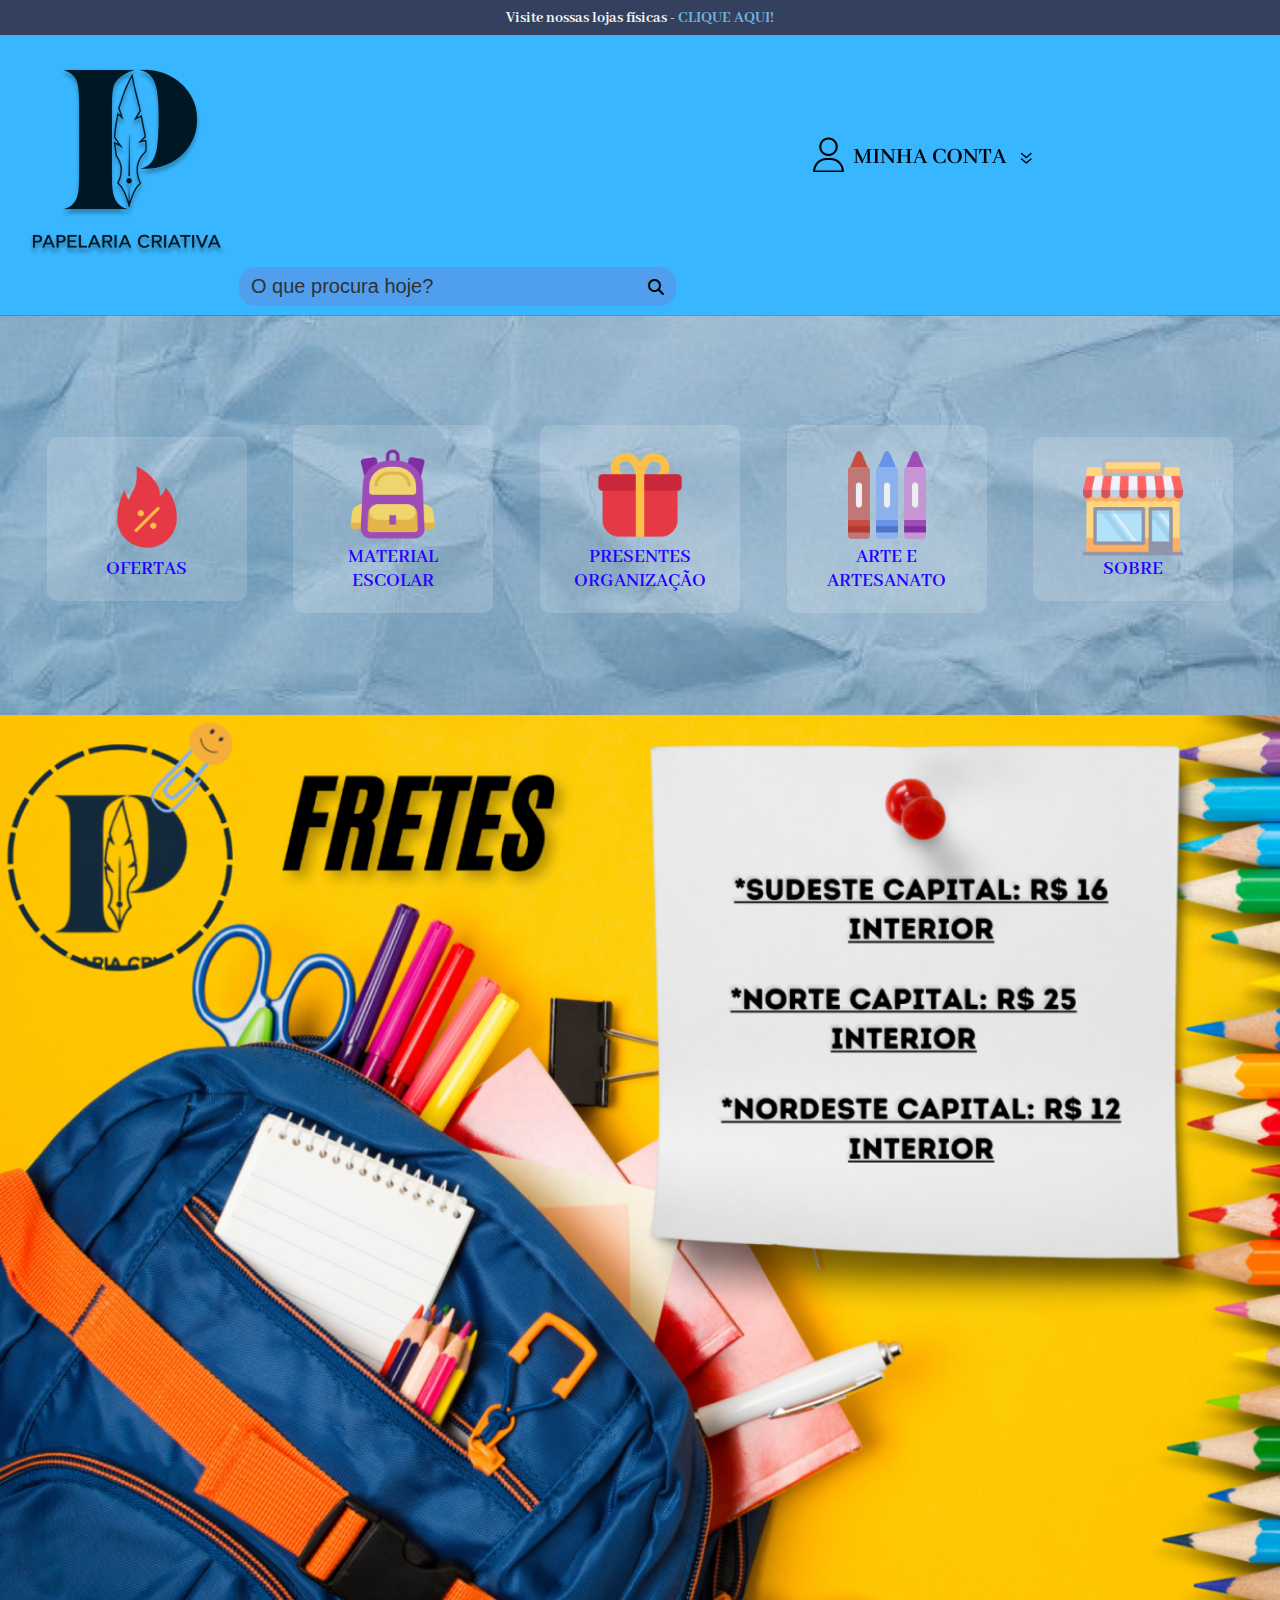
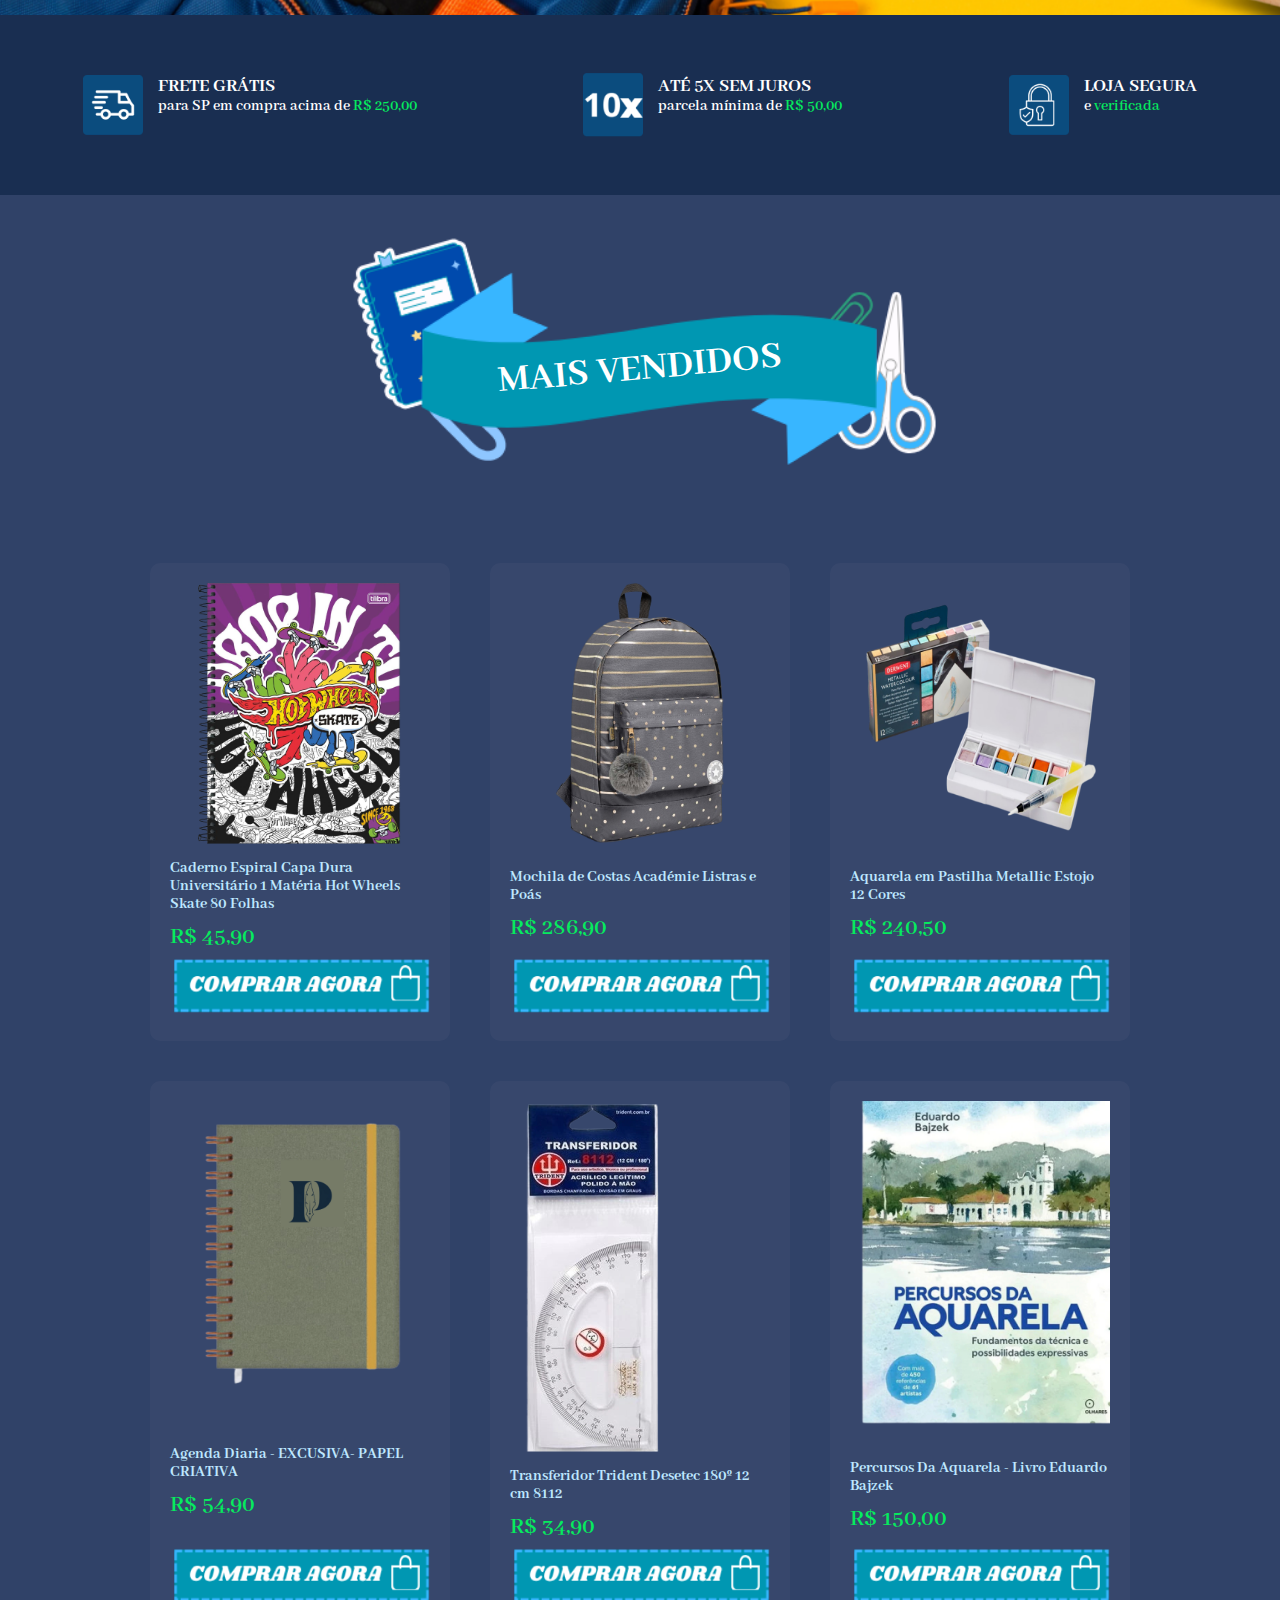
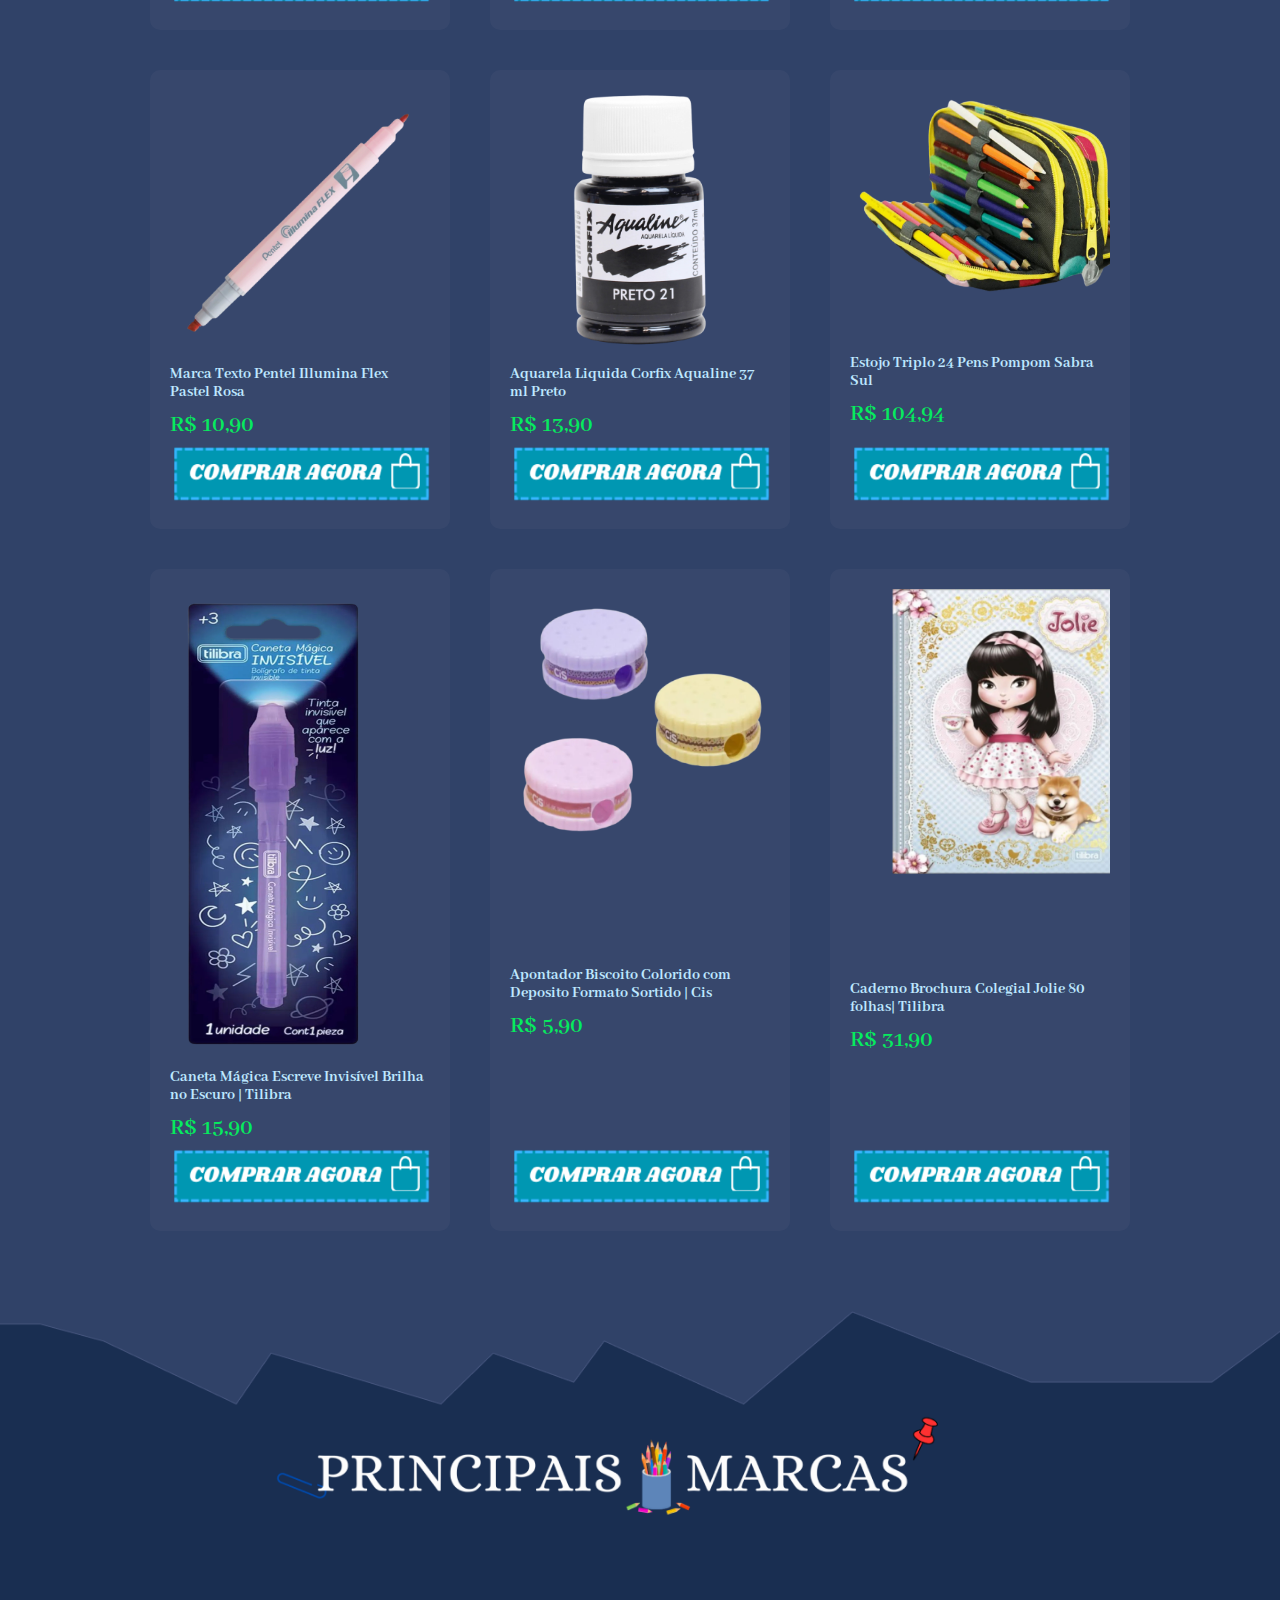
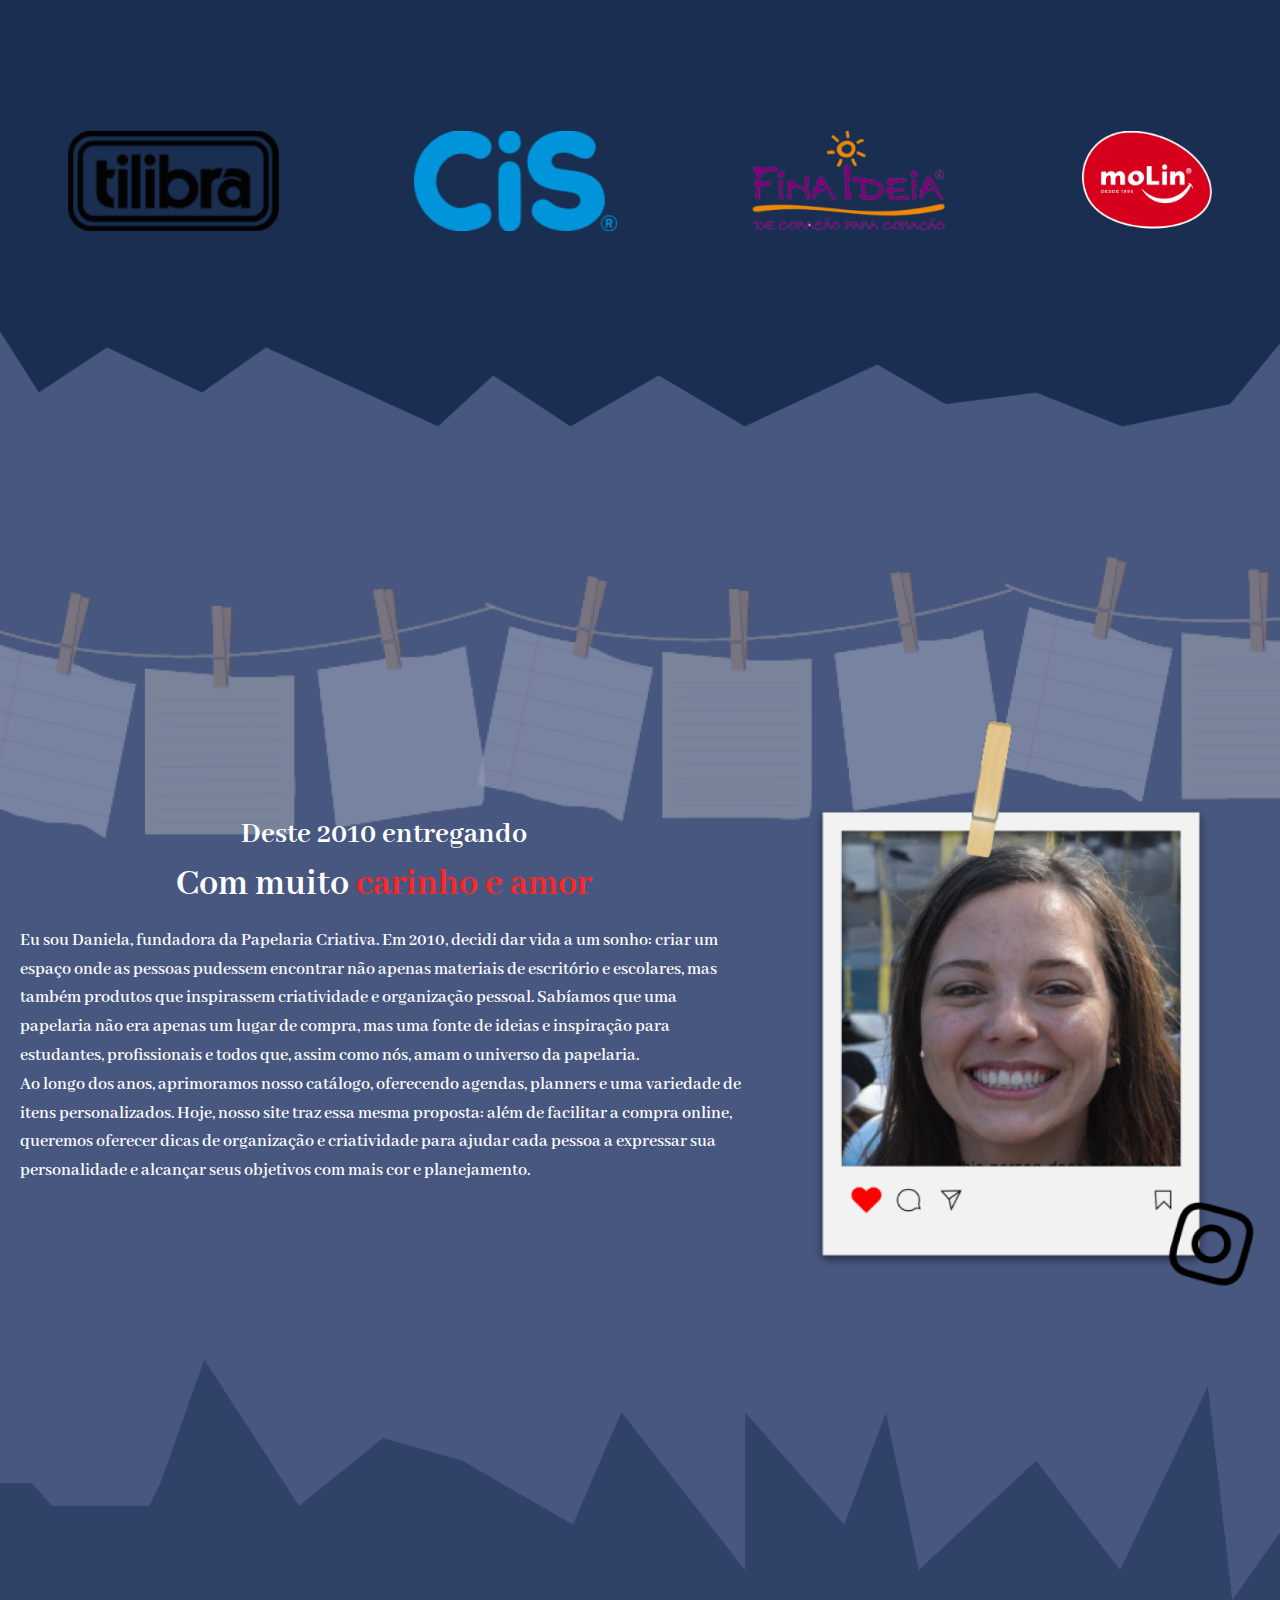
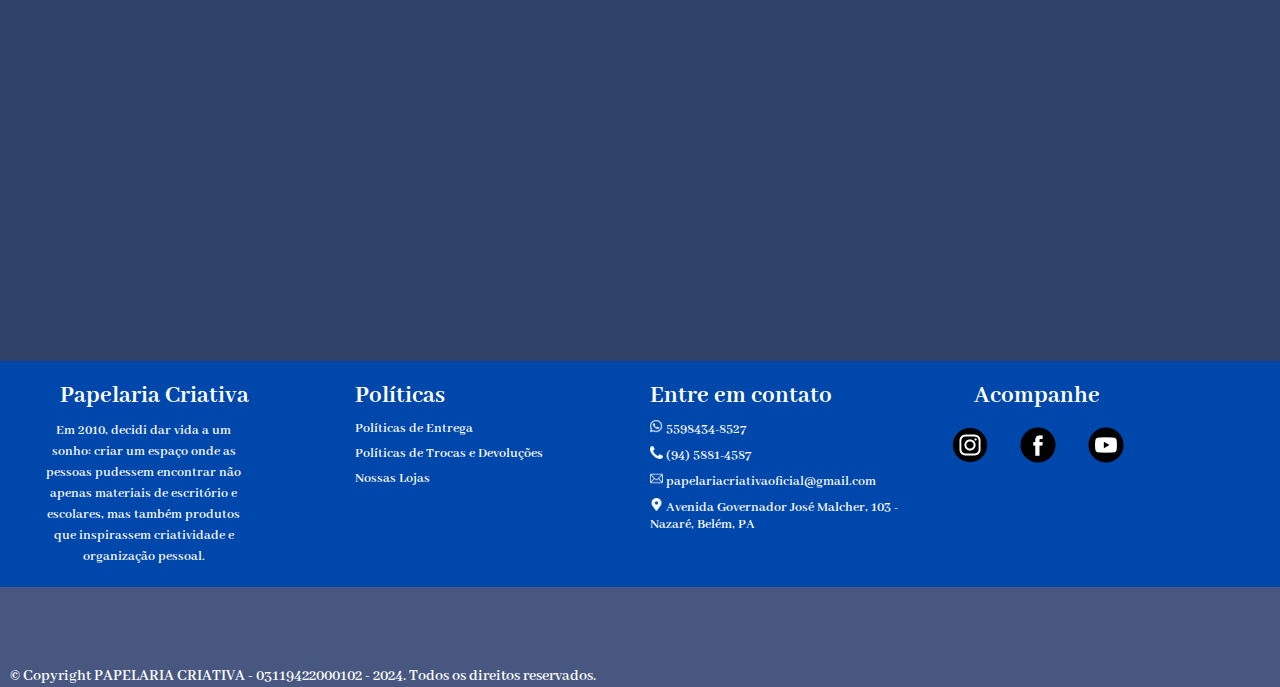
<file: index.html>
<!DOCTYPE html>
<html lang="pt-br">
<head>
    <meta name="viewport" content="width=device-width, initial-scale=1.0">
    <meta charset="UTF-8">
    <link rel="stylesheet" href="estilo.css">
    <title>Site</title>
    <link href="https://cdnjs.cloudflare.com/ajax/libs/font-awesome/6.4.0/css/all.min.css" rel="stylesheet"> 
    <link href="https://fonts.googleapis.com/css2?family=Abhaya+Libre:wght@400;500;600;700;800&display=swap" rel="stylesheet">

    
</head>
<body>
    <div id="visita">
        <h4>Visite nossas lojas físicas - <a href="#">CLIQUE AQUI!</a></h4>
    </div>

   <header id="topo">
        <img class="logo" src="imagens/logo.png">
        <div class="minhaconta">
            <a href="login/index.html" target="_blank">
                <img src="imagens/minhaconta.png" alt="Minha Conta">
            </a>
            
        </div>
        <div class="pesquisa">
            <div class="container">
                <div class="input-wrapper">
                    <input placeholder="O que procura hoje?" />
                    <i class="fa fa-search"></i>
                </div>
            </div>
        </div>
   </header>

    <nav id="menu">
        <div class="background">
        <ul>
            <li><img src="icones/ofertas.png"><a href="#">OFERTAS</a></li>
            <li> <img src="icones/mochila.png"><a href="#">MATERIAL <br>ESCOLAR</br></a></li>
            <li><img src="icones/presente.png"><a href="#">PRESENTES <br>ORGANIZAÇÃO</br></a></li>
            <li><img src="icones/gis.png"><a href="#">ARTE E <br>ARTESANATO</br></a></li>
            <li><img src="icones/loja.png"><a href="#">SOBRE</a></li>
        </ul>
        </div>
    </nav>
    <div id="banner">
    </div>

    <div class="areafrete">
        <div class="item">
            <img src="icones/delivery 1.png">
            <div class="texto">
                <h3>FRETE GRÁTIS</h3>
                <p>para SP em compra acima de <span class="verde">R$ 250,00</span></p>
            </div>
        </div>
        <div class="item">
            <img src="icones/10 (1) 1.png">
            <div class="texto">
                <h3>ATÉ 5X SEM JUROS</h3>
                <p>parcela mínima de <span class="verde">R$ 50,00</span></p>
            </div>
        </div>
        <div class="item">
            <img src="icones/security-lock (1) 1.png">
            <div class="texto">
                <h3>LOJA SEGURA</h3>
                <p>e <span class="verde">verificada</span></p>
            </div>
        </div>
    </div>
    
    <div class="vendabanner">
        <img src="imagens/vendido1.png">
    </div>
    <h2 class="textovenda">MAIS VENDIDOS</h2>
    
    <div class="containerr">
        <div class="products">
         
            <div class="product">
                <div class="image">
                    <img src="produtos/caderno1.png">
                </div>
                <div class="namePrice">
                    <h3>Caderno Espiral Capa Dura Universitário 
                        1 Matéria Hot Wheels Skate 80 Folhas 
                    </h3>
                    <span>R$ 45,90</span>
                </div>
                <div class="buy">
                    <button><img src="produtos/botaodecompra.png"></button>
                </div>
            </div>
    
            <div class="product">
                <div class="image">
                    <img src="produtos/mochila.png">
                </div>
                <div class="namePrice">
                    <h3>Mochila de Costas Académie Listras e Poás
                    </h3>
                    <span>R$ 286,90</span>
                </div>
                <div class="buy">
                    <button><img src="produtos/botaodecompra.png" alt="Comprar"></button>
                </div>
            </div>
    
            <div class="product">
                <div class="image">
                    <img src="produtos/tinta.png">
                </div>
                <div class="namePrice">
                    <h3>Aquarela em Pastilha Metallic Estojo 12 Cores
                    </h3>
                    <span>R$ 240,50</span>
                </div>
                <div class="buy">
                    <button><img src="produtos/botaodecompra.png"></button>
                </div>
            </div>

            <div class="product">
                <div class="image">
                    <img src="produtos/cadernoexclusivo.png">
                </div>
                <div class="namePrice">
                    <h3>Agenda Diaria - EXCUSIVA- PAPEL CRIATIVA
                    </h3>
                    <span>R$ 54,90</span>
                </div>
                <div class="buy">
                    <button><img src="produtos/botaodecompra.png"></button>
                </div>
            </div>

            <div class="product">
                <div class="image">
                    <img src="produtos/transferidor.png">
                </div>
                <div class="namePrice">
                    <h3>Transferidor Trident
                        Desetec 180º 12 cm 8112
                    </h3>
                    <span>R$ 34,90</span>
                </div>
                <div class="buy">
                    <button><img src="produtos/botaodecompra.png" alt="Comprar"></button>
                </div>
            </div>
    
            <div class="product">
                <div class="image">
                    <img src="produtos/aquarela.png">
                </div>
                <div class="namePrice">
                    <h3>Percursos Da Aquarela - Livro
                        Eduardo Bajzek
                    </h3>
                    <span>R$ 150,00</span>
                </div>
                <div class="buy">
                    <button><img src="produtos/botaodecompra.png"></button>
                </div>
            </div>

            <div class="product">
                <div class="image">
                    <img src="produtos/marcatexto.png">
                </div>
                <div class="namePrice">
                    <h3>Marca Texto Pentel Illumina Flex Pastel Rosa
                    </h3>
                    <span>R$ 10,90</span>
                </div>
                <div class="buy">
                    <button><img src="produtos/botaodecompra.png"></button>
                </div>
            </div>

            <div class="product">
                <div class="image">
                    <img src="produtos/aqualina.png">
                </div>
                <div class="namePrice">
                    <h3>Aquarela Liquida Corfix Aqualine 37 ml Preto
                    </h3>
                    <span>R$ 13,90</span>
                </div>
                <div class="buy">
                    <button><img src="produtos/botaodecompra.png" alt="Comprar"></button>
                </div>
            </div>
    
            <div class="product">
                <div class="image">
                    <img src="produtos/estojolapis.png">
                </div>
                <div class="namePrice">
                    <h3>Estojo Triplo 24 Pens Pompom Sabra Sul
                    </h3>
                    <span>R$ 104,94</span>
                </div>
                <div class="buy">
                    <button><img src="produtos/botaodecompra.png"></button>
                </div>
            </div>

            <div class="product">
                <div class="image">
                    <img src="produtos/canetaluz.png">
                </div>
                <div class="namePrice">
                    <h3>Caneta Mágica Escreve Invisível Brilha no Escuro | Tilibra
                    </h3>
                    <span>R$ 15,90</span>
                </div>
                <div class="buy">
                    <button><img src="produtos/botaodecompra.png"></button>
                </div>
            </div>
            
            <div class="product">
                <div class="image">
                    <img src="produtos/biscoitolapiseira.png">
                </div>
                <div class="namePrice">
                    <h3>Apontador Biscoito Colorido com Deposito Formato Sortido | Cis
                    </h3>
                    <span>R$ 5,90</span>
                </div>
                <div class="buy">
                    <button><img src="produtos/botaodecompra.png"></button>
                </div>
            </div>

            <div class="product">
                <div class="image">
                    <img src="produtos/caderno2.png">
                </div>
                <div class="namePrice">
                    <h3>Caderno Brochura Colegial Jolie 80 folhas| Tilibra
                    </h3>
                    <span>R$ 31,90</span>
                </div>
                <div class="buy">
                    <button><img src="produtos/botaodecompra.png"></button>
                </div>
            </div>
        </div>
    </div>

    <aside>
        <div id="fundo">
            <img src="imagens/vexcti.png" alt="Imagem de fundo">
            <img class="principais" src="imagens/principaismarcas.png" alt="Imagem principal">
        </div>
        <aside class="marcas">
        <img src="imagens/tilibra.png" alt="">
        <img src="imagens/cis.png" alt="">
        <img src="imagens/finideia.png" alt="">
        <img src="imagens/molin.png" alt="">
        </aside>
    </aside>

    <section class="infosdaniela">
        <div class="fundo2">
            <img src="imagens/fundodanmie.png" alt="">
        </div>
        <div class="textos">
            <h3>Deste 2010 entregando</h3>
            <h2>Com muito <span class="vermelho">carinho e amor</span></h2>
            <p>Eu sou Daniela, fundadora da Papelaria Criativa. Em 2010, decidi dar vida a um sonho: criar um espaço onde as pessoas pudessem encontrar não apenas materiais de escritório e escolares, mas também produtos que inspirassem criatividade e organização pessoal. Sabíamos que uma papelaria não era apenas um lugar de compra, mas uma fonte de ideias e inspiração para estudantes, profissionais e todos que, assim como nós, amam o universo da papelaria.
            <br>Ao longo dos anos, aprimoramos nosso catálogo, oferecendo agendas, planners e uma variedade de itens personalizados. Hoje, nosso site traz essa mesma proposta: além de facilitar a compra online, queremos oferecer dicas de organização e criatividade para ajudar cada pessoa a expressar sua personalidade e alcançar seus objetivos com mais cor e planejamento.</p>
        </div>
        <div id="daniela">
            <a href="https://www.instagram.com" target=”_blank”><img src="imagens/daniela.png"></a> 
        </div>
    </section>



    <footer class="rodape">
        <div class="coluna">
            <h3>Papelaria Criativa</h3>
            <p class="paragrafo">Em 2010, decidi dar vida a um sonho: criar um espaço onde as pessoas pudessem encontrar não apenas materiais de escritório e escolares, mas também produtos que inspirassem criatividade e organização pessoal.</p>
        </div>
        <div class="coluna">
            <h3>Políticas</h3>
            <ul>
                <li><a href="#">Políticas de Entrega</a></li>
                <li><a href="#">Políticas de Trocas e Devoluções</a></li>
                <li><a href="#">Nossas Lojas</a></li>
            </ul>
        </div>
        <div class="coluna">
            <h3>Entre em contato</h3>
            <ul>
                <li><img src="icones/whatsapp.png" alt="Telefone"> 5598434-8527</li>
                <li><img src="icones/tell.png" alt="Celular"> (94) 5881-4587</li>
                <li><img src="icones/mail 1.png" alt="E-mail"> papelariacriativaoficial@gmail.com</li>
                <li><img src="icones/local.png" alt="Endereço"> Avenida Governador José Malcher, 103 - Nazaré, Belém, PA</li>
            </ul>
        </div>
        <div class="coluna redes-sociais">
            <h3>Acompanhe</h3>
            <a href="https://www.instagram.com" target=”_blank”> <img src="icones/instagram (3) 1.png" alt="Instagram"></a>
            <a href="https://www.facebook.com" target=”_blank”><img src="icones/facebook 1.png" alt="Facebook"></a>
            <a href="https://www.youtube.com" target=”_blank”><img src="icones/youtube 1.png" alt="YouTube"></a>
        </div>
    </footer>
    <div class="finalufa">
       <p>© Copyright PAPELARIA CRIATIVA - 03119422000102 - 2024. Todos os direitos reservados.</p>
    </div>

</body>
</html>
</file>
<file: estilo.css>
*{
    margin: 0;
    padding: 0;
    box-sizing: border-box;
}

body{
    background-color: #304268;
    font-family: "Abhaya Libre", serif;
    font-weight: 600;
    font-style: normal;
}

#visita {
    color: #F6F7F8;
    width: 100%;
    height: 35px;
    background-color: #33415E;
    display: flex;
    justify-content: center;
    align-items: center;
    position: relative;
    z-index: 10;
}

#visita a {
    color: #75B2DB;
    text-decoration: none;
    pointer-events: auto;
    z-index: 20;
}

#visita a:hover {
    color: #258fd6;
}

#topo{
    width: 100%;
    height: 280px;
    background-color: #38B6FF;
}

.logo{
    max-width:800px;
    max-height:850px;
    position: relative;
    bottom: 20px;
}

.minhaconta {
    position: relative; 
    bottom: 200px;
    right: 150px;
    display: flex;
    justify-content: end;
    margin-top: 0; 

}

.minhaconta a {
    display: block;
    z-index: 20; /* Garante que o link fique acima da imagem */
}




.pesquisa{
    height: 100vh; 
    display: flex;
    align-items: center;
    justify-content:center;
    flex-wrap: nowrap;
    position: relative;
    bottom: 209%;
    right: 10%;
    padding: 0 5%; 
    
}

input::placeholder {
    color: #313131;
}
.input-wrapper{
    padding: 8px 12px;
    display: flex;
    align-items: center;
    gap: 6px;
    background-color: #ff04711f;
    border-radius: 16px;
    width: 80%; 
    max-width: 600px; 
    min-width: 200px; 
}

.input-wrapper i {
    color: #000000;
    cursor: pointer;
    
}

.input-wrapper input{
    background-color: transparent;
    border: none;
    color: #ffffff;
    font-size: 20px;
    width: 500px;
}

.input-wrapper input:focus-visible{
    outline: none;
}

@media (max-width: 768px) {
    .input-wrapper input {
        width: 80%; 
    }

    .pesquisa {
        flex-direction: column; 
        padding: 0 2%; 
    }
}



.background{
    background-image: url(imagens/papel\ amassado.png);
    background-size: cover;
    height: 400px;
    background-repeat: no-repeat;
}

#menu img{
    width: 100px;
    height: 100px;
    
}

#menu li:hover{
        transform: translateY(-15px);
}

#menu ul{
    display: flex;
    justify-content: space-evenly;
    align-items: center;
    list-style-type:none;
    position: relative;
    top: 110px;

}
#menu li{
    display: flex;
    align-items: center;
    flex-direction: column;
    text-align: center;
    position: relative;
    width: 200px; 
    background-color: rgba(255, 255, 255, 0.158);
    justify-content: space-between;
    padding: 20px;
    border-radius: 10px;
    transition: 0.3s;
    box-sizing: border-box;
}

#menu a{
    color: #2200FF;
    text-decoration: none;
    display: flex;
    align-items: center;
    flex-direction: column;
    font-size: 20px;
}

#banner{
    background-image: url(imagens/CRIATIVA.png);
    width: 100%;
    height: 100vh;
    background-size: cover;
    background-repeat: no-repeat;
    
}

.verde{
   color: #06EB5E;
}

.areafrete {
    display: flex; 
    justify-content: space-around; 
    align-items: center; 
    background-color: #192E51;
    height: 180px;
    padding: 20px 0; 
}

.item {
    display: flex; 
    align-items: center;
    gap: 15px; 
    color: white; 
    text-align: left; 
}

.item img {
    width: 60px; 
    height: auto;
}
 
.texto{
    position: relative;
    bottom: 10px;
}

.vendabanner{
    display: flex;
    justify-content: center;
    height: 400px;
}

.textovenda {
    font-size: 40px;
    transform: rotate(-5deg);
    color: white;
    display: flex;
    justify-content: center;
    align-items: center;
    position: relative;
    bottom: 250px;
}


.containerr {
    position: relative;
    bottom: 80px;
    width: 80vw;
    margin: 0 auto; 
    display: flex;
    justify-content: center; 
}

.products {
    width: 100%;
    display: flex;
    flex-wrap: wrap;
    gap: 40px; 
    justify-content: center;
}

.product {
    position: relative;
    width: 300px; 
    background-color: rgba(81, 95, 126, 0.205);
    display: flex;
    flex-direction: column;
    justify-content: space-between;
    padding: 20px;
    border-radius: 10px;
    transition: 0.3s;
    box-sizing: border-box;
}

.product:hover {
    transform: translateY(-15px);
    box-shadow: 0 5px 10px rgba(0, 0, 0, 0.2);
}

.image img {
    max-width: 100%; 
    height: auto;
}

.namePrice h3 {
    font-size: 16px;
    color: #bee7ff;
    margin: 10px 0;
}

.namePrice span {
    font-size: 1.5em;
    color: #06eb5e;
}

.buy img {
    width: 100%; 
}

.buy button {
    border: none;
    background-color: transparent;
    cursor: pointer;
    transition: 0.3s;
}

.buy button:hover {
    transform: scale(1.1);
}

#fundo {
    position: relative; 
    width: 100%; 
    max-width: 100%; 
    height: auto;
}

#fundo img {
    display: block;
    width: 100%; 
    height: auto;
}

.principais {
    position: absolute;
    top: 80px; 
    width: 100%; 
    height: 100%; 
    object-fit: contain; 
    pointer-events: none; 
}

.marcas{
    display: flex;
    position:relative;
    bottom: 430px; 
    height: 100px;
    justify-content: space-around;
}

.infosdaniela {
    display: flex;
    align-items: center;
    justify-content: center;
    flex-wrap: wrap;
    position: relative;
    width: 100%; 
    max-width: 100%;
    bottom: 360px;
}

.fundo2 img {
    width: 100%;
    height: auto;
    display: block;
}

.textos {
    position: relative;
    flex: 1 1 50%; 
    padding: 20px;
    color: white;
    text-align: left;
    margin-top: -1200px
}

.textos p {
    color: #ffffff;
    font-size: 18px;
    line-height: 1.6;
}

.textos h3 {
    font-size: 30px;
    text-align: center;
    padding-bottom: 10px;
}

.textos h2 {
    font-size: 38px;
    text-align: center;
    padding-bottom: 20px;
}

.vermelho {
    color: #FF2626;
}

#daniela {
    position: relative;
    flex: 1 1 30%; 
    padding: 20px;
    display: flex;
    justify-content: center;
    margin-top: -1200px
}

#daniela img {
    width: 100%;
    height: auto;
    object-fit: cover;
}

.rodape {
    display: flex;
    justify-content: space-between;
    align-items: flex-start;
    background-color: #0047ab; 
    color: white;
    padding: 20px 50px;
}

.rodape .coluna {
    flex: 1;
    margin: 0 10px;
}

.rodape h3 {
    font-size: 25px;
    margin-bottom: 10px;
    color: white;
}

.rodape p {
    font-size: 14px;
    line-height: 1.5;
}

.rodape ul {
    list-style: none;
    padding: 0;
    margin: 0;
}

.rodape ul li {
    margin-bottom: 8px;
    font-size: 14px;
}

.rodape ul li a {
    color: white;
    text-decoration: none;
}

.rodape ul li a:hover {
    text-decoration: underline;
}

.rodape .redes-sociais a img {
    width: 50px;
    height: 50px;
    margin-right: 15px;
}

.rodape .redes-sociais h3{
    margin-left: 29px;
}

.rodape .redes-sociais a img:hover{
    opacity: 0.8;
}
.paragrafo{
    position: relative;
    right: 14px;
    margin-right: 30px;
    padding-right: 50px;
    line-height: 1.6; 
    text-align: center;
}

.finalufa{
    width: 100%;
    height: 100px;
    background-color: #47577F;
}

.finalufa p{
    position:relative;
    color: white;
    top: 80px;
    padding-left: 10px;
}
</file>
